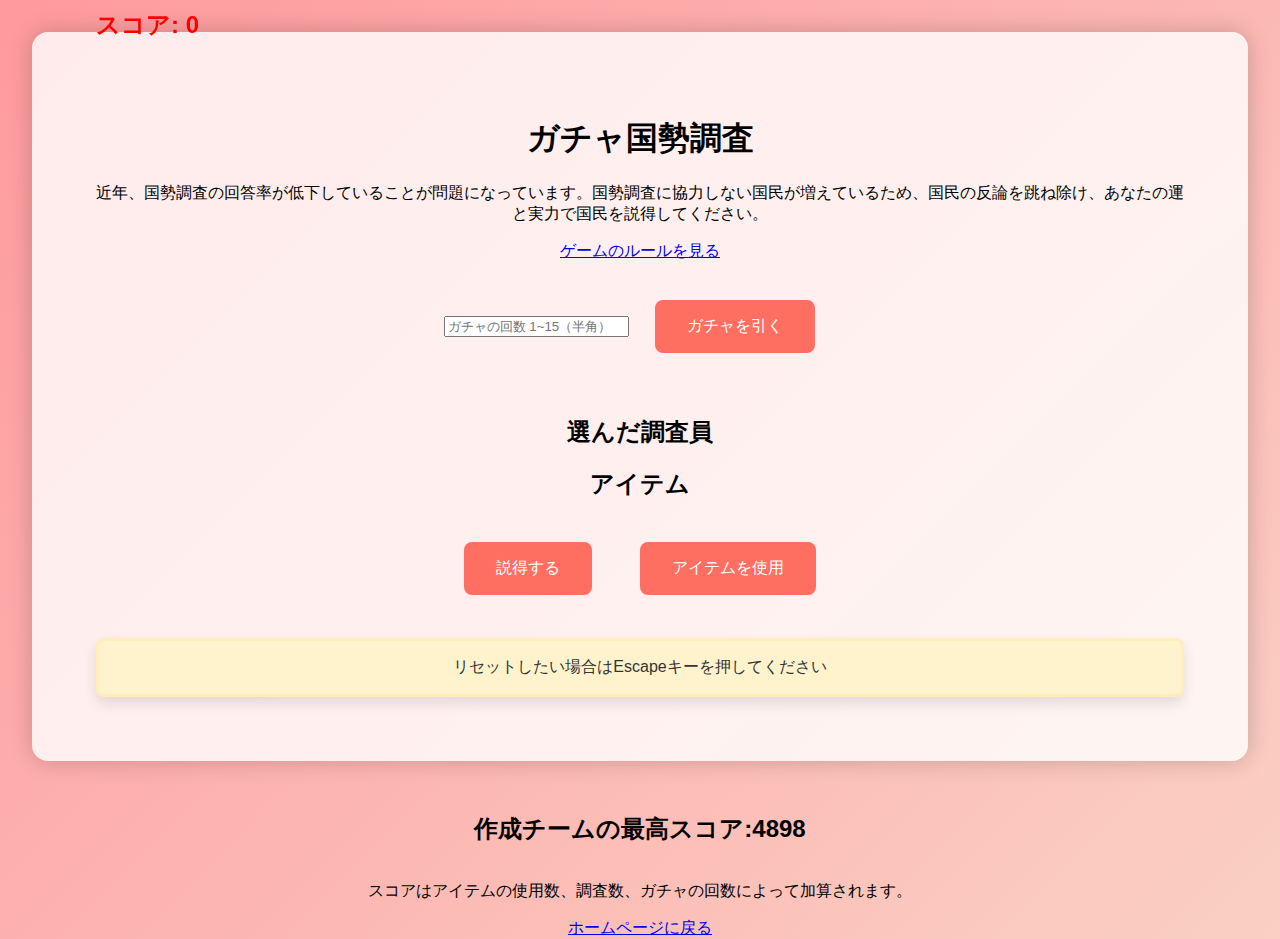
<file: gatya.html>
<!DOCTYPE html>
<html lang="ja">
<head>
    <meta charset="UTF-8">
    <title>ガチャ国勢調査</title>
    <style>
        body { 
            display: flex; 
            justify-content: center; 
            align-items: center; 
            flex-direction: column; 
            min-height: 100vh; 
            margin: 0; 
            font-family: Arial, sans-serif; 
            background: linear-gradient(135deg, #ff9a9e 0%, #fad0c4 100%);
        }
        .container { 
            text-align: center; 
            background: rgba(255, 255, 255, 0.8); 
            padding: 5%; 
            border-radius: 1em; 
            box-shadow: 0 0 1.5em rgba(0, 0, 0, 0.2); 
            max-width: 90%; 
            margin: 2em;
        }
        .character, .enemy { 
            margin: 2%; 
            padding: 5%; 
            border: 0.2em solid black; 
            width: 90%; 
            box-sizing: border-box; 
            background: #ffffff; 
            border-radius: 1em; 
            transition: transform 0.3s;
        }
        .character:hover, .enemy:hover { 
            transform: scale(1.05); 
        }
        .item { 
            margin: 2%; 
            padding: 5%; 
            border: 0.2em solid blue; 
            display: inline-block; 
            background: #f0f8ff; 
            border-radius: 0.5em; 
            transition: background 0.3s;
        }
        .item:hover { 
            background: #add8e6; 
        }
        .rare10 { border-color: purple; }
        .rare5 { border-color: red; }
        .rare4 { border-color: orange; }
        .rare3 { border-color: yellow; }
        .rare2 { border-color: green; }
        .rare1 { border-color: blue; }
        .new { border-color: cyan; }
        .gacha-result { 
            display: flex; 
            justify-content: center; 
            flex-wrap: wrap; 
            margin-top: 2%; 
        }
        .gacha-anim { 
            display: none; 
            text-align: center; 
            font-size: 1.5em; 
            color: #ff4500; 
            animation: blink 1s infinite; 
        }
        .gacha-box { 
            width: 90%; 
            background-color: #f0f0f0; 
            margin: 2%; 
            display: flex; 
            justify-content: center; 
            align-items: center; 
            box-sizing: border-box; 
            border-radius: 1em; 
            box-shadow: 0 0.4em 0.8em rgba(0, 0, 0, 0.1); 
        }
        button { 
            font-size: 1em; 
            padding: 1em 2em; 
            margin: 2%; 
            border: none; 
            border-radius: 0.5em; 
            background: #ff6f61; 
            color: white; 
            cursor: pointer; 
            transition: background 0.3s; 
        }
        button:hover { 
            background: #ff3b3b; 
        }
        .hp-bar { 
            background-color: #ddd; 
            border: 0.1em solid black; 
            width: 100%; 
            height: 2em; 
            position: relative; 
            border-radius: 1em; 
        }
        .hp-bar-fill { 
            background-color: green; 
            height: 100%; 
            width: 100%; 
            border-radius: 1em; 
            transition: width 0.5s; 
        }
        .item-list { 
            display: none; 
            flex-direction: column; 
            align-items: center; 
            margin-top: 2%; 
        }
        .player-item { 
            border: 0.2em solid blue; 
            background: #f0f8ff; 
            border-radius: 0.5em; 
            margin-bottom: 2%; 
        }
        .item-list .item { 
            margin: 2%; 
            padding: 5%; 
            border: 0.2em dashed blue; 
            background: #e6e6fa; 
            border-radius: 0.5em; 
        }
        #score { 
            position: fixed; 
            top: 1%; 
            font-size: 1.5em; 
            font-weight: bold; 
            color: red; /* スコアの色を赤に変更 */
        }
        .instructions {
            margin-top: 2%;
            font-size: 1em;
            color: #333;
            background: #fff3cd;
            padding: 1em;
            border: 0.2em solid #ffeeba;
            border-radius: 0.5em;
            box-shadow: 0 0.4em 0.8em rgba(0, 0, 0, 0.1);
        }
        @keyframes blink {
            0%, 100% { opacity: 1; }
            50% { opacity: 0; }
        }
        @media (max-width: 600px) {
            .container, .character, .enemy, .gacha-box, .item, .player-item {
                width: 100%;
                margin: 1em 0;
            }
            button {
                width: 100%;
                margin: 1em 0;
            }
        }
    </style>
    
</head>
<body>
    <div class="container">
        <h1>ガチャ国勢調査</h1>
        <p>近年、国勢調査の回答率が低下していることが問題になっています。国勢調査に協力しない国民が増えているため、国民の反論を跳ね除け、あなたの運と実力で国民を説得してください。</p>
        <p><a href="PDr.html">ゲームのルールを見る</a></p>
        <div id="score">スコア: 0</div>
        <input type="text" id="gachaCount" placeholder="ガチャの回数 1~15（半角）">
        <button id="start" onclick="startGame()">ガチャを引く</button>
        <div id="gachaAnim" class="gacha-anim">🎉 ガチャを引いています... 🎉</div>
        <div id="gachaResult" class="gacha-result"></div>
        <h2>選んだ調査員</h2>
        <div id="selectedCharacter"></div>
        <h2>アイテム</h2>
        <div id="items"></div>
        <div class="item-list" id="itemList"></div>
        <button id="startBattle" onclick="startBattle()" style="display:none;">調査開始</button>
        
        <div id="battle"></div>
        <button id="finish" onclick="attack()">説得する</button>
        <button id="gg" onclick="showItemList()">アイテムを使用</button>
        <div class="instructions">リセットしたい場合はEscapeキーを押してください</div>
    </div>
    <h2>作成チームの最高スコア:4898</h2>
    
    <p>スコアはアイテムの使用数、調査数、ガチャの回数によって加算されます。</p>
    <a href="index.html">ホームページに戻る</a>
    <script>
                const characters = [
            {name: '最強調査員 佐藤', rarity: 5, hp: 500, attack: 30},
            {name: '最強調査員 前田', rarity: 5, hp: 490, attack: 32},
            {name: '最強調査員 戸田', rarity: 5, hp: 510, attack: 27},
            {name: 'エリート調査員 田中', rarity: 4, hp: 450, attack: 20},
            {name: 'エリート調査員 山口', rarity: 4, hp: 455, attack: 22},
            {name: 'エリート調査員 原西', rarity: 4, hp: 460, attack: 24},
            {name: 'エリート調査員 深田', rarity: 4, hp: 445, attack: 23},
            {name: 'エリート調査員 立花', rarity: 4, hp: 450, attack: 21},
            {name: 'エリート調査員 本多', rarity: 4, hp: 475, attack: 26},
            {name: 'エリート調査員 加藤', rarity: 4, hp: 450, attack: 22},
            {name: '上級調査員 竹中', rarity: 3, hp: 360, attack: 15},
            {name: '上級調査員 安田', rarity: 3, hp: 355, attack: 14},
            {name: '上級調査員 久保田', rarity: 3, hp: 360, attack: 13},
            {name: '上級調査員 安藤', rarity: 3, hp: 365, attack: 16},
            {name: '上級調査員 桑原', rarity: 3, hp: 358, attack: 14},
            {name: '上級調査員 平塚', rarity: 3, hp: 362, attack: 15},
            {name: '上級調査員 北条', rarity: 3, hp: 357, attack: 13},
            {name: '上級調査員 谷', rarity: 3, hp: 359, attack: 14},
            {name: '上級調査員 柴田', rarity: 3, hp: 364, attack: 16},
            {name: '上級調査員 近藤', rarity: 3, hp: 356, attack: 13},
            {name: '上級調査員 内村', rarity: 3, hp: 355, attack: 12},
            {name: '上級調査員 島', rarity: 3, hp: 363, attack: 15},
            {name: '上級調査員 朝倉', rarity: 3, hp: 362, attack: 16},
            {name: '上級調査員 村田', rarity: 3, hp: 360, attack: 14},
            {name: '一般調査員 山岸', rarity: 2, hp: 300, attack: 10},
            {name: '新人調査員 石川', rarity: 1, hp: 220, attack: 5},
            {name: 'チート級調査員 山﨑', rarity: 10, hp: 5000, attack: 79}
        ];

        const items = [
    {name: '回復ポーション', effect: 'hp', amount: 30},
    {name: '説得力アップ (小)', effect: 'attack', amount: 10},
    {name: '説得力アップ (中)', effect: 'attack', amount: 15},
    {name: '説得力アップ (大)', effect: 'attack', amount: 20},
    {name: '反論無効ポーション', effect: 'shield', amount: 1},
    {name: '反論意欲低下 (小)', effect: 'debuff', amount: 10},
    {name: '反論意欲低下 (中)', effect: 'debuff', amount: 20},
    {name: '反論意欲低下 (大)', effect: 'debuff', amount: 30},
    {name: 'メンタル増加ポーション (小)', effect: 'maxHp', amount: 50},
    {name: 'メンタル増加ポーション (中)', effect: 'maxHp', amount: 100},
    {name: 'メンタル増加ポーション (大)', effect: 'maxHp', amount: 150},
    {name: '精神力アップ (小)', effect: 'defense', amount: 5},
    {name: '精神力アップ (中)', effect: 'defense', amount: 10},
    {name: '精神力アップ (大)', effect: 'defense', amount: 15},
    {name: '反論意欲ダウン (小)', effect: 'enemyDebuff', amount: 5},
    {name: '反論意欲ダウン (中)', effect: 'enemyDebuff', amount: 10},
    {name: '反論意欲ダウン (大)', effect: 'enemyDebuff', amount: 15}
];

const specialItems = [
    {name: '全回復ポーション', effect: 'fullHeal', amount: 0},
    {name: '強制敗北アイテム', effect: 'instantKill', amount: 0}
];


        const historicalFigures = ['海斗', '昭英', '由井', '武弘', '佳奈美', '信一', '悠人', '雅美', '唯人', 'ジョージ'];

        let gachaResults = [];
        let selectedCharacter = null;
        let playerItems = [];
        let enemies = [];
        let currentEnemyIndex = 0;
        let gachaCount = 5;
        let itemUseCount = 0;
        let defeatedEnemies = 0;
        let totalEnemyHp = 0;
        let battleStarted = false;  // バトル開始フラグ

        function startGame() {
            const gachaInput = document.getElementById('gachaCount').value;
            if (gachaInput === 'EP-C4') {
                selectedCharacter = {name: 'チート級調査員 山﨑', rarity: 10, hp: 5000, attack: 79, initialHp: 5000};
                const characterDiv = document.getElementById('selectedCharacter');
                characterDiv.innerHTML = `
                    調査員: ${selectedCharacter.name} (レアリティ: ${selectedCharacter.rarity}, HP: ${selectedCharacter.hp}, 攻撃力: ${selectedCharacter.attack})<br>
                    <div class="hp-bar"><div class="hp-bar-fill" style="width: 100%;"></div></div>
                `;
                // 特別アイテムを追加
                playerItems.push({name: '全回復ポーション', effect: 'fullHeal', amount: 0});
                playerItems.push({name: '強制敗北アイテム', effect: 'instantKill', amount: 0});
                displayItems();
                document.getElementById('startBattle').style.display = 'block';
                return;
            } else if (parseInt(gachaInput) >= 1 && parseInt(gachaInput) <= 15) {
                gachaCount = Math.min(Math.max(parseInt(gachaInput), 1), 15);
                drawGacha();
                document.getElementById("start").disabled = true;
            } else {
                alert('ガチャの回数は1から15を入力してください。');
                return ;
            }
        }

        function drawGacha() {
            gachaResults = [];
            document.getElementById('gachaAnim').style.display = 'block';
            document.getElementById('gachaResult').style.display = 'none';

            setTimeout(() => {
                while (gachaResults.length < gachaCount) {
                    const r = Math.random() * 100;
                    let gachaType;
                    if (r < 30) {
                        gachaType = 'item';
                    } else if (r < 35) {
                        gachaType = 'rarity5';
                    } else if (r < 45) {
                        gachaType = 'rarity4';
                    } else if (r < 70) {
                        gachaType = 'rarity3';
                    } else if (r < 90) {
                        gachaType = 'rarity2';
                    } else {
                        gachaType = 'rarity1';
                    }

                    let result;
                    if (gachaType === 'item') {
                        result = items[Math.floor(Math.random() * items.length)];
                    } else {
                        const filteredCharacters = characters.filter(c => c.rarity === parseInt(gachaType.replace('rarity', ''), 10));
                        result = filteredCharacters[Math.floor(Math.random() * filteredCharacters.length)];
                    }

                    gachaResults.push(result);
                }

                displayGachaResults();

                document.getElementById('gachaAnim').style.display = 'none';
                document.getElementById('gachaResult').style.display = 'flex';
                document.getElementById('startBattle').style.display = 'block';
            }, 2000);
        }

        function displayGachaResults() {
    const resultDiv = document.getElementById('gachaResult');
    resultDiv.innerHTML = '';
    gachaResults.forEach((result, index) => {
        const div = document.createElement('div');
        div.classList.add('gacha-box');
        if (result.hp) {
            if (result.rarity === 1) {
                div.classList.add('new'); // 新人調査員の場合のクラス追加
            } else {
                div.classList.add('character', `rare${result.rarity}`);
            }
            div.innerHTML = `調査員: ${result.name} (レアリティ: ${result.rarity}, HP: ${result.hp}, 攻撃力: ${result.attack})`;
            div.onclick = () => {
                if (!battleStarted) selectCharacter(result); // バトル開始後は選択不可
            };
        } else {
            div.classList.add('item');
            div.innerHTML = `アイテム: ${result.name} (${result.effect} +${result.amount})`;
            div.onclick = () => {
                if (!battleStarted) {
                    addItem(result);
                    div.onclick = null; // 二重クリックを防止
                }
            };
        }
        resultDiv.appendChild(div);
    });
}


            function selectCharacter(character) {
                selectedCharacter = character;
                selectedCharacter.initialHp = character.hp; // initialHpをセット
                const characterDiv = document.getElementById('selectedCharacter');
                characterDiv.innerHTML = `
                    調査員: ${character.name} (レアリティ: ${character.rarity}, メンタル: ${character.hp}, 説得力: ${character.attack})<br>
                    <div class="hp-bar"><div class="hp-bar-fill" style="width: 100%;"></div></div>
                `;
            }

            function addItem(item) {
                playerItems.push(item);
                displayItems();
            }

            function displayItems() {
                const itemsDiv = document.getElementById('items');
                itemsDiv.innerHTML = '';
                playerItems.forEach(item => {
                    const div = document.createElement('div');
                    div.classList.add('player-item'); // プレイヤーの持っているアイテムを区別
                    div.innerHTML = `アイテム: ${item.name} (${item.effect} +${item.amount})`;
                    itemsDiv.appendChild(div);
                });
            }

            function startBattle() {
    battleStarted = true; // バトル開始フラグを設定
    enemies = [];
    for (let i = 0; i < 5; i++) {
        let enemy = {
            name: historicalFigures[Math.floor(Math.random() * historicalFigures.length)],
            hp: Math.floor(Math.random() * 100) + 50,
            attack: Math.floor(Math.random() * 10) + 15
        };
        enemy.initialHp = enemy.hp; // initialHpをセット
        enemies.push(enemy);
    }
    currentEnemyIndex = 0;
    updateBattleStatus();
    
    // キャラクター選択を無効化
    document.getElementById("startBattle").disabled = true;
    document.getElementById("gachaResult").style.pointerEvents = "none"; // ガチャ結果の無効化
    document.getElementById("start").disabled = true; // ガチャボタンも無効化
}

function attack() {
    if (!selectedCharacter) {
        alert('調査員を選んでください');
        return;
    }
    const enemy = enemies[currentEnemyIndex];
    if (selectedCharacter.shielded) {
        selectedCharacter.shielded = false;
        alert('反論は無効化されました！');
    } else {
        enemy.hp -= selectedCharacter.attack;
        updateHpBar(enemy, 'enemy');
    }
    if (enemy.hp <= 0) {
        totalEnemyHp += enemy.initialHp; // totalEnemyHpを初期HPで更新
        defeatedEnemies++;
        currentEnemyIndex++;
        if (currentEnemyIndex < enemies.length) {
            var messages = [
                "最初の国勢調査: 日本で最初の国勢調査は1872年に行われました。",
                "調査頻度: 日本では5年ごとに国勢調査が行われています。",
                "調査対象: 国勢調査は全国の住民を対象に行われ、外国人も含まれます。",
                "回答義務: 国勢調査には法的な回答義務があり、回答しない場合は罰金が科されることがあります。",
                "データの利用: 国勢調査のデータは、政策立案や経済予測などに利用されます。",
                "調査内容: 国勢調査では、人口、世帯構成、住宅、教育、就業状況などが調査されます。",
                "オンライン回答: 最近では、オンラインで国勢調査に回答することも可能になっています。",
                "調査員: 国勢調査は地元の調査員が訪問して行います。",
                "歴史的変遷: 国勢調査の内容や方法は、時代と共に変化してきました。",
                "国際比較: 国勢調査のデータは、国際的な比較にも使われ、世界の人口動態を理解するのに役立ちます。"
            ];
            var randomIndex = Math.floor(Math.random() * messages.length);
            var randomMessage = messages[randomIndex];
            alert(`${enemy.name} が国勢調査に協力しました。次の国民を訪問します。国勢調査豆知識: ${randomMessage}`);
        } else {
            let newEnemy = {
                name: historicalFigures[Math.floor(Math.random() * historicalFigures.length)],
                hp: Math.floor(Math.random() * 100) + 50,
                attack: Math.floor(Math.random() * 10) + 15
            };
            newEnemy.initialHp = newEnemy.hp; // initialHpをセット
            enemies.push(newEnemy);
            var messages = [
                "最初の国勢調査: 日本で最初の国勢調査は1872年に行われました。",
                "調査頻度: 日本では5年ごとに国勢調査が行われています。",
                "調査対象: 国勢調査は全国の住民を対象に行われ、外国人も含まれます。",
                "回答義務: 国勢調査には法的な回答義務があり、回答しない場合は罰金が科されることがあります。",
                "データの利用: 国勢調査のデータは、政策立案や経済予測などに利用されます。",
                "調査内容: 国勢調査では、人口、世帯構成、住宅、教育、就業状況などが調査されます。",
                "オンライン回答: 最近では、オンラインで国勢調査に回答することも可能になっています。",
                "調査員: 国勢調査は地元の調査員が訪問して行います。",
                "歴史的変遷: 国勢調査の内容や方法は、時代と共に変化してきました。",
                "国際比較: 国勢調査のデータは、国際的な比較にも使われ、世界の人口動態を理解するのに役立ちます。"
            ];
            var randomIndex = Math.floor(Math.random() * messages.length);
            var randomMessage = messages[randomIndex];
            alert(`${newEnemy.name} が国勢調査に協力しました。次の国民を訪問します。国勢調査豆知識: ${randomMessage}`);
        }
        updateBattleStatus();
    } else {
        enemyTurn();
    }
}

function enemyTurn() {
    const enemy = enemies[currentEnemyIndex];
    if (!selectedCharacter.shielded) {
        selectedCharacter.hp -= enemy.attack;
    } else {
        alert('攻撃が無効化されました！');
    }
    updateHpBar(selectedCharacter, 'character');
    if (selectedCharacter.hp <= 0) {
        alert('国勢調査の協力を拒まれました');
        document.getElementById("finish").disabled = true;
        document.getElementById("gg").disabled = true;

        displayScore();
    } else {
        updateBattleStatus();
    }
}

document.addEventListener('keydown', (event) => {
    if (event.key === 'Escape') {
        location.reload();
    }
});


        function selectCharacter(character) {
            selectedCharacter = character;
            selectedCharacter.initialHp = character.hp; // initialHpをセット
            const characterDiv = document.getElementById('selectedCharacter');
            characterDiv.innerHTML = `
                調査員: ${character.name} (レアリティ: ${character.rarity}, メンタル: ${character.hp}, 説得力: ${character.attack})<br>
                <div class="hp-bar"><div class="hp-bar-fill" style="width: 100%;"></div></div>
            `;
        }

        function addItem(item) {
            playerItems.push(item);
            displayItems();
        }

        function displayItems() {
            const itemsDiv = document.getElementById('items');
            itemsDiv.innerHTML = '';
            playerItems.forEach(item => {
                const div = document.createElement('div');
                div.classList.add('player-item'); // プレイヤーの持っているアイテムを区別
                div.innerHTML = `アイテム: ${item.name} (${item.effect} +${item.amount})`;
                itemsDiv.appendChild(div);
            });
        }

        function startBattle() {
            enemies = [];
            for (let i = 0; i < 5; i++) {
                let enemy = {
                    name: historicalFigures[Math.floor(Math.random() * historicalFigures.length)],
                    hp: Math.floor(Math.random() * 100) + 50,
                    attack: Math.floor(Math.random() * 10) + 15
                };
                enemy.initialHp = enemy.hp; // initialHpをセット
                enemies.push(enemy);
            }
            currentEnemyIndex = 0;
            updateBattleStatus();

            // キャラクター選択とガチャボタンを無効化
            document.querySelectorAll('.gacha-box').forEach(box => box.onclick = null);
            document.getElementById("startBattle").disabled = true;
            document.getElementById("start").disabled = true; 
            battleStarted = true; // バトル開始フラグをセット
        }

        function attack() {
            if (!selectedCharacter) {
                alert('調査員を選んでください');
                return;
            }
            const enemy = enemies[currentEnemyIndex];
            if (selectedCharacter.shielded) {
                selectedCharacter.shielded = false;
                alert('反論は無効化されました！');
            } else {
                enemy.hp -= selectedCharacter.attack;
                updateHpBar(enemy, 'enemy');
            }
            if (enemy.hp <= 0) {
                totalEnemyHp += enemy.initialHp; // totalEnemyHpを初期HPで更新
                defeatedEnemies++;
                currentEnemyIndex++;
                if (currentEnemyIndex < enemies.length) {
                    alert(`${enemy.name} が国勢調査に協力しました。次の国民を訪問します。`);
                } else {
                    let newEnemy = {
                        name: historicalFigures[Math.floor(Math.random() * historicalFigures.length)],
                        hp: Math.floor(Math.random() * 100) + 50,
                        attack: Math.floor(Math.random() * 10) + 15
                    };
                    newEnemy.initialHp = newEnemy.hp; // initialHpをセット
                    enemies.push(newEnemy);
                    alert(`${enemy.name} が国勢調査に協力しました。次の国民を訪問します。`);
                }
                updateBattleStatus();
            } else {
                enemyTurn();
            }
        }

        function enemyTurn() {
            const enemy = enemies[currentEnemyIndex];
            if (!selectedCharacter.shielded) {
                selectedCharacter.hp -= enemy.attack;
            } else {
                alert('攻撃が無効化されました！');
            }
            updateHpBar(selectedCharacter, 'character');
            if (selectedCharacter.hp <= 0) {
                alert('国勢調査の協力を拒まれました');
                document.getElementById("finish").disabled = true;
                document.getElementById("gg").disabled = true;

                displayScore();
            } else {
                updateBattleStatus();
            }
        }

        function showItemList() {
            const itemListDiv = document.getElementById('itemList');
            itemListDiv.innerHTML = '';
            playerItems.forEach((item, index) => {
                const itemDiv = document.createElement('div');
                itemDiv.classList.add('item');
                itemDiv.innerHTML = `アイテム: ${item.name} (${item.effect} +${item.amount})`;
                itemDiv.onclick = () => useItem(index);
                itemListDiv.appendChild(itemDiv);
            });
            itemListDiv.style.display = 'flex';
        }

        function useItem(index) {
            const item = playerItems[index];
            playerItems.splice(index, 1); // アイテムを削除
            document.getElementById('itemList').style.display = 'none';
            itemUseCount++; // アイテム使用回数をカウント
            if (!selectedCharacter) {
                alert('調査員を選んでください');
                return;
            }
            if (item.effect === 'hp') {
                selectedCharacter.hp += item.amount;
                updateHpBar(selectedCharacter, 'character');
            } else if (item.effect === 'fullHeal') {
                selectedCharacter.hp = selectedCharacter.initialHp;
                updateHpBar(selectedCharacter, 'character');
            } else if (item.effect === 'attack') {
                selectedCharacter.attack += item.amount;
            } else if (item.effect === 'shield') {
                enemies[currentEnemyIndex].attack = 0;
                alert('この国民の反論は無効化されます！');
            } else if (item.effect === 'debuff') {
                enemies[currentEnemyIndex].attack -= item.amount;
            } else if (item.effect === 'instantKill') {
                enemies[currentEnemyIndex].hp = 0;
                updateHpBar(enemies[currentEnemyIndex], 'enemy');
            } else if (item.effect === 'maxHp') {
                selectedCharacter.hp += item.amount;
                selectedCharacter.initialHp += item.amount; // initialHpにも反映
                updateHpBar(selectedCharacter, 'character');
            } else if (item.effect === 'defense') {
                selectedCharacter.defense += item.amount;
                enemies[currentEnemyIndex].attack -= item.amount;
            } else if (item.effect === 'enemyDebuff') {
                enemies[currentEnemyIndex].attack -= item.amount;
            }
            displayItems();
            updateBattleStatus();
        }

        function updateHpBar(character, type) {
            const hpBarFill = type === 'character' ? document.querySelector('#selectedCharacter .hp-bar-fill') : document.querySelector('#battle .hp-bar-fill');
            if (hpBarFill) {
                hpBarFill.style.width = `${(character.hp / character.initialHp) * 100}%`;
            }
        }

        function updateBattleStatus() {
            const battleDiv = document.getElementById('battle');
            const enemy = enemies[currentEnemyIndex];
            battleDiv.innerHTML = `
                国民: ${enemy.name} (メンタル: ${enemy.hp}, 説得力: ${enemy.attack})<br>
                <div class="hp-bar"><div class="hp-bar-fill" style="width: ${(enemy.hp / enemy.initialHp) * 100}%;"></div></div>
                調査員: ${selectedCharacter.name} (メンタル: ${selectedCharacter.hp}, 攻撃力: ${selectedCharacter.attack})<br>
                <div class="hp-bar"><div class="hp-bar-fill" style="width: ${(selectedCharacter.hp / selectedCharacter.initialHp) * 100}%;"></div></div>
            `;

        }

        function displayScore() {
            const score = (itemUseCount * 6) + totalEnemyHp*3 + (defeatedEnemies * ((15 - gachaCount)*2));
            const scoreDiv = document.getElementById('score');
            scoreDiv.innerHTML = `スコア: ${score}`;
        }

        document.addEventListener('keydown', (event) => {
            if (event.key === 'Escape') {
                location.reload();
            }
        });
    </script>
</body>
</html>
</file>
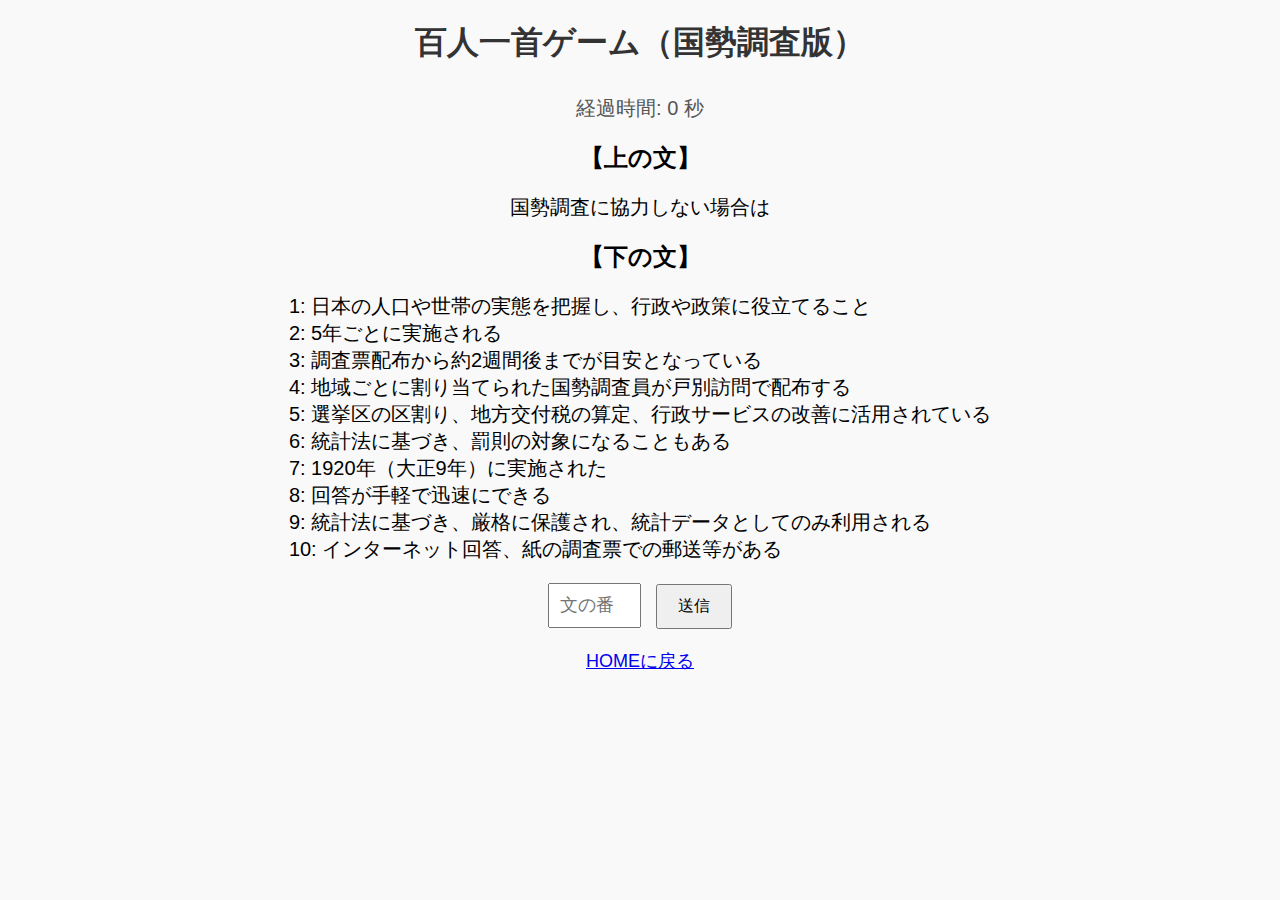
<file: kokuseichosa_game.html>
<!DOCTYPE html>
<html lang="ja">
<head>
    <meta charset="UTF-8">
    <meta name="viewport" content="width=device-width, initial-scale=1.0">
    <title>百人一首ゲーム（国勢調査版）</title>
    <style>
        body {
            font-family: Arial, sans-serif;
            text-align: center;
            margin: 20px;
            background-color: #f9f9f9;
            font-size: 18px; 
        }
        h1 {
            color: #333;
            font-size: 32px; 
        }
        h2 {
            font-size: 24px;
        }
        #game-container {
            margin-top: 30px;
        }
        #poem-section {
            margin-bottom: 20px;
        }
        #simo-text, #kami-text {
            white-space: pre-wrap;
            font-size: 20px;
            text-align: left;
            margin: 0 auto;
            display: inline-block;
        }
        #input-section {
            margin-top: 20px;
        }
        #user-input {
            padding: 10px;
            font-size: 18px;
        }
        #submit-button {
            padding: 10px 20px;
            font-size: 16px;
            margin-left: 10px;
        }
        #result-message {
            margin-top: 20px;
            font-size: 20px;
        }
        #timer {
            margin-top: 10px;
            font-size: 20px;
            color: #555;
        }
        #home-button {
            display: none;
            margin-top: 20px;
            padding: 10px 20px;
            font-size: 18px;
            background-color: #5cb85c;
            color: white;
            border: none;
            cursor: pointer;
        }
        #home-button:hover {
            background-color: #4cae4c;
        }
    </style>
</head>
<body>
    <h1>百人一首ゲーム（国勢調査版）</h1>
    <div id="game-container">
        <div id="timer">経過時間: 0 秒</div>
        </div>
        <div class="poem-section">
            <h2>【上の文】</h2>
            <div id="kami-text"></div>
        <div class="poem-section">
            <h2>【下の文】</h2>
            <div id="simo-text"></div>
        </div>
        <div id="input-section">
            <input type="number" id="user-input" placeholder="文の番号を入力" min="1" max="100">
            <button id="submit-button">送信</button>
        </div>
        <div id="result-message"></div>
        <p><a href = "index.html">HOMEに戻る</a></p>
    </div>

    <script>
        document.addEventListener("DOMContentLoaded", function() {
            const kami = [
                "国勢調査の目的は",
                "国勢調査が行われる周期は",
                "国勢調査にインターネットで回答する場合、提出期限は",
                "調査票を配布する人物は",
                "国勢調査の調査結果は",
                "国勢調査に協力しない場合は",
                "国勢調査が初めて行われたのは",
                "インターネット回答のメリットは",
                "国勢調査で得られた情報は",
                "国勢調査に回答する方法は",
            ];

            const simo = [
                "日本の人口や世帯の実態を把握し、行政や政策に役立てること",
                "5年ごとに実施される",
                "調査票配布から約2週間後までが目安となっている",
                "地域ごとに割り当てられた国勢調査員が戸別訪問で配布する",
                "選挙区の区割り、地方交付税の算定、行政サービスの改善に活用されている",
                "統計法に基づき、罰則の対象になることもある",
                "1920年（大正9年）に実施された",
                "回答が手軽で迅速にできる",
                "統計法に基づき、厳格に保護され、統計データとしてのみ利用される",
                "インターネット回答、紙の調査票での郵送等がある",
            ];

            let selectedPoems = [];
            let answerIndex;
            let startTime;
            let timerInterval;

            function startTimer() {
                const timerElement = document.getElementById("timer");
                startTime = new Date();
                timerInterval = setInterval(() => {
                    const elapsed = Math.floor((new Date() - startTime) / 1000);
                    timerElement.textContent = `経過時間: ${elapsed} 秒`;
                }, 1000);
            }

            function stopTimer() {
                clearInterval(timerInterval);
                const elapsedTime = Math.floor((new Date() - startTime) / 1000);
                document.getElementById("result-message").textContent += ` ゲームにかかった時間: ${elapsedTime} 秒`;
            }

            function startGame() {
                // タイマー開始
                startTimer();

                // ランダムな文を選択
                const allIndices = Array.from({ length: kami.length }, (_, i) => i);
                selectedPoems = [];

                while (selectedPoems.length < 10) {
                    const randIndex = Math.floor(Math.random() * allIndices.length);
                    selectedPoems.push(allIndices.splice(randIndex, 1)[0]);
                }

                displayNextQuestion();
            }

            function displayNextQuestion() {
                if (selectedPoems.length === 0) {
                    stopTimer();
                    document.getElementById("result-message").textContent = "ゲーム終了！すべての問題を解きました。";
                    document.getElementById("result-message").style.color = "#5cb85c"; // 緑色
                    document.getElementById("home-button").style.display = "inline-block"; // ホームボタンを表示
                    return;
                }

                const sortedIndices = [...selectedPoems].sort((a, b) => a - b);
                let simoText = "";
                sortedIndices.forEach((index) => {
                    simoText += `${index + 1}: ${simo[index]}\n`;
                });
                document.getElementById("simo-text").textContent = simoText;

                const randomIndex = Math.floor(Math.random() * selectedPoems.length);
                answerIndex = selectedPoems.splice(randomIndex, 1)[0];
                document.getElementById("kami-text").textContent = kami[answerIndex];

                document.getElementById("user-input").value = "";
                document.getElementById("result-message").textContent = "";
            }
            
            document.getElementById("submit-button").addEventListener("click", function() {
                const userAnswer = document.getElementById("user-input").value;
                const resultMessage = document.getElementById("result-message");

                if (userAnswer == "0") {
                    resultMessage.textContent = "ゲームを終了します。";
                    resultMessage.style.color = "#d9534f"; // 赤色
                    stopTimer();
                    return;
                }
                if (parseInt(userAnswer) - 1 === answerIndex) {
                    resultMessage.textContent = "正解です！次の問題へ進みます。";
                    resultMessage.style.color = "#5cb85c"; // 緑色
                    setTimeout(displayNextQuestion, 2000); // 2秒後に次の問題を表示
                } else {
                    resultMessage.textContent = "お手つきです。もう一度入力してください。";
                    resultMessage.style.color = "#d9534f"; // 赤色
                }
            });

            startGame();
        });
    </script>
</body>
</html>
</file>
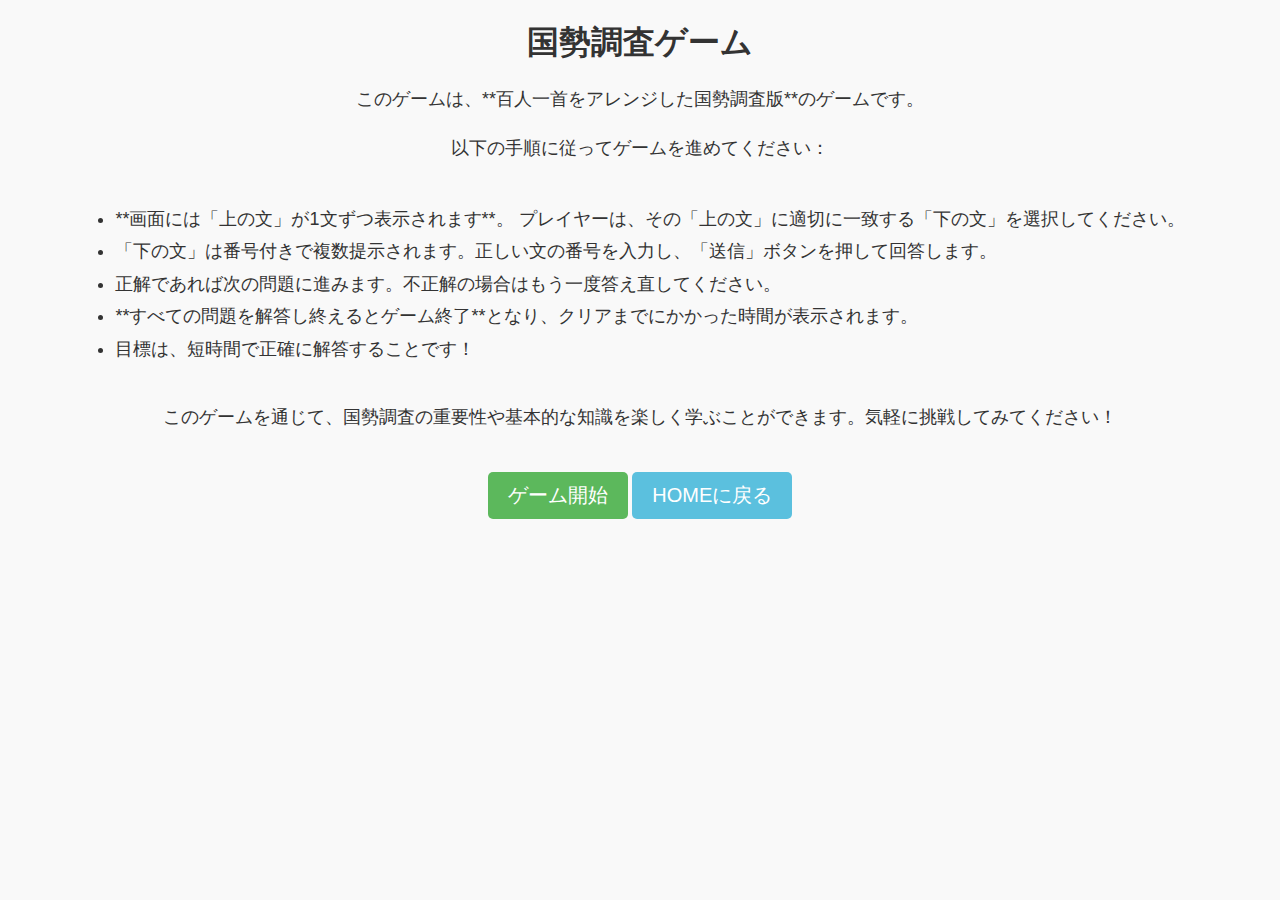
<file: kokuseichousa_game_setsumei.html>
<!DOCTYPE html>
<html lang="ja">
<head>
    <meta charset="UTF-8">
    <meta name="viewport" content="width=device-width, initial-scale=1.0">
    <title>国勢調査ゲーム - 説明</title>
    <style>
        body {
            font-family: Arial, sans-serif;
            text-align: center;
            margin: 20px;
            background-color: #f9f9f9;
            color: #333;
        }
        h1 {
            font-size: 32px;
            margin-bottom: 20px;
        }
        p {
            font-size: 18px;
            line-height: 1.6;
            margin-bottom: 20px;
        }
        ul {
            text-align: left;
            display: inline-block;
            font-size: 18px;
            line-height: 1.8;
            margin: 20px auto;
            padding-left: 20px;
        }
        button {
            font-size: 20px;
            padding: 10px 20px;
            background-color: #5cb85c;
            color: white;
            border: none;
            border-radius: 5px;
            cursor: pointer;
        }
        button:hover {
            background-color: #4cae4c;
        }
        .btn-home {
            font-size: 20px;
            padding: 10px 20px;
            background-color: #5bc0de;
            color: white;
            border: none;
            border-radius: 5px;
            cursor: pointer;
            margin-top: 20px;
        }
        .btn-home:hover {
            background-color: #31b0d5;
        }
    </style>
</head>
<body>
    <h1>国勢調査ゲーム</h1>
    <p>
        このゲームは、**百人一首をアレンジした国勢調査版**のゲームです。
    </p>
    <p>
        以下の手順に従ってゲームを進めてください：
    </p>
    <ul>
        <li>
            **画面には「上の文」が1文ずつ表示されます**。  
            プレイヤーは、その「上の文」に適切に一致する「下の文」を選択してください。
        </li>
        <li>
            「下の文」は番号付きで複数提示されます。正しい文の番号を入力し、「送信」ボタンを押して回答します。
        </li>
        <li>
            正解であれば次の問題に進みます。不正解の場合はもう一度答え直してください。
        </li>
        <li>
            **すべての問題を解答し終えるとゲーム終了**となり、クリアまでにかかった時間が表示されます。
        </li>
        <li>
            目標は、短時間で正確に解答することです！
        </li>
    </ul>
    <p>
        このゲームを通じて、国勢調査の重要性や基本的な知識を楽しく学ぶことができます。気軽に挑戦してみてください！
    </p>
    <button onclick="startGame()">ゲーム開始</button>
    <button class="btn-home" onclick="goHome()">HOMEに戻る</button>

    <script>
        function startGame() {
            // GAME画面に移動
            window.location.href = "kokuseichosa_game.html"; // HOMEページのURLを指定してください
        }
        function goHome() {
            // HOME画面に移動
            window.location.href = "index.html"; // HOMEページのURLを指定してください
        }
    </script>
</body>
</html>
</file>
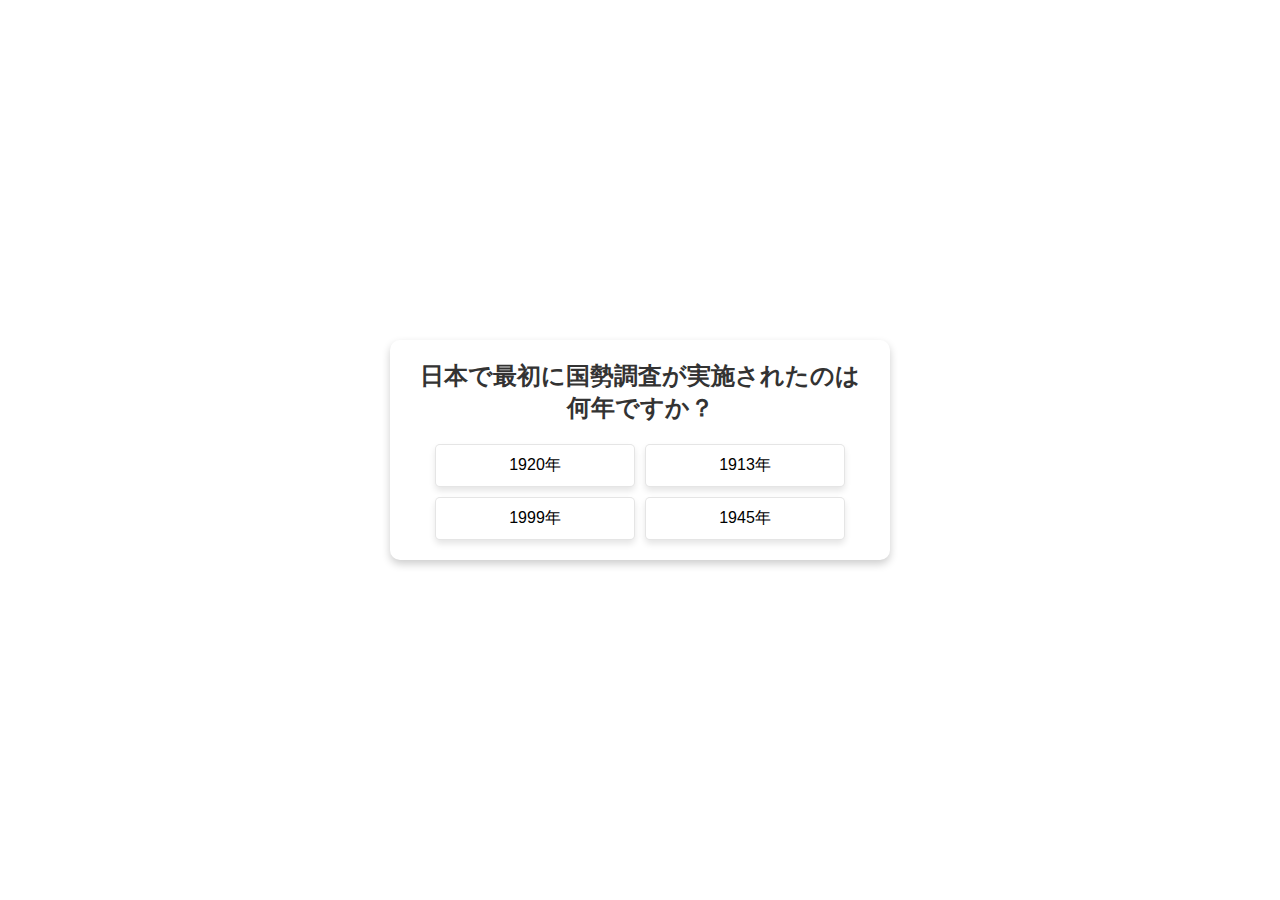
<file: kuizu.HTML>
<!DOCTYPE html>
<html lang="ja">
<head>
    <meta charset="utf-8">
    <meta http-equiv="X-UA-Compatible" content="IE=edge">
    <meta name="viewport" content="width=device-width, initial-scale=1.0">
    <style>
        * {
            margin: 0;
            padding: 0;
            box-sizing: border-box;
            font-family: "Open Sans", sans-serif;
        }
        body {
            background-image: url(https://user0514.cdnw.net/shared/img/thumb/025KUMA510_TP_V.jpg);
            background-size: cover;
            display: flex;
            justify-content: center;
            align-items: center;
            height: 100vh;
        }
        .card {
            display: flex;
            flex-direction: column;
            align-items: center;
            background-color: #fff;
            box-shadow: 0 4px 8px rgba(0, 0, 0, 0.2);
            width: 90vw;
            max-width: 500px;
            height: auto;
            margin: 20px;
            padding: 20px;
            border-radius: 10px;
            transition: transform 0.2s;
        }
        .card:hover {
            transform: scale(1.02);
        }
        .card h2 {
            font-size: 1.5em;
            margin-bottom: 20px;
            color: #333;
            text-align: center;
        }
        .choice {
            display: flex;
            flex-wrap: wrap;
            gap: 10px;
            width: 100%;
            justify-content: center;
        }
        .choice button {
            border: 1px solid rgba(0, 0, 0, 0.1);
            padding: 10px 15px;
            cursor: pointer;
            box-shadow: 0 4px 6px rgba(0, 0, 0, 0.1);
            outline: none;
            background-color: #fff;
            flex: 1 1 45%;
            max-width: 200px;
            border-radius: 5px;
            transition: background-color 0.3s, transform 0.3s;
            font-size: 1em;
        }
        .choice button:hover {
            background-color: #e7e7e7;
            transform: translateY(-2px);
        }
        .choice button:active {
            background-color: #d4d4d4;
            transform: translateY(0);
        }
        .modal {
            position: fixed;
            top: 0;
            left: 0;
            width: 100%;
            height: 100%;
            background-color: rgba(0, 0, 0, 0.6);
            display: flex;
            justify-content: center;
            align-items: center;
            opacity: 0;
            visibility: hidden;
            transition: opacity 0.3s ease, visibility 0.3s ease;
        }
        .modal.show {
            opacity: 1;
            visibility: visible;
        }
        .modal-content {
            background-color: #fff;
            padding: 30px;
            border-radius: 15px;
            text-align: center;
            box-shadow: 0 4px 8px rgba(0, 0, 0, 0.2);
            animation: pop-up 0.3s ease;
        }
        .modal.correct {
            border: 5px solid #4caf50;
        }
        .modal.incorrect {
            border: 5px solid #f44336;
        }
        .modal-content h3 {
            margin-bottom: 10px;
            font-size: 1.2em;
        }
        .modal-content button {
            padding: 10px 20px;
            font-size: 1em;
            cursor: pointer;
            background-color: #4caf50;
            color: white;
            border: none;
            border-radius: 5px;
            transition: background-color 0.3s, transform 0.2s;
        }
        .modal-content button:hover {
            background-color: #45a049;
            transform: translateY(-2px);
        }
        .modal-content button:active {
            background-color: #388e3c;
            transform: translateY(0);
        }
        @keyframes pop-up {
            0% {
                transform: scale(0.9);
            }
            100% {
                transform: scale(1);
            }
        }
        @media (max-width: 600px) {
            .card h2 {
                font-size: 1.2em;
            }
            .choice button {
                font-size: 0.9em;
                padding: 10px;
            }
            .modal-content h3 {
                font-size: 1em;
            }
            .modal-content button {
                font-size: 0.9em;
            }
        }
    </style>
    <title>QuizJS1</title>
</head>
<body>
    <div class="card">
        <h2 id="question"></h2>
        <div class="choice">
            <button></button>
            <button></button>
            <button></button>
            <button></button>
        </div>
    </div>
</body>
    <script>
    const quiz = [
        {   question: '日本で最初に国勢調査が実施されたのは何年ですか？',
            choices: ['1913年','1920年','1945年','1999年'],
            correct: '1920年' },
        {   question: '国勢調査は一般的に何年ごとに実施されますか？',
            choices: ['5年','7年目','10年','2年'],
            correct: '5年' },
        {   question: '国勢調査で収集される情報に含まれないものはどれですか？',
            choices: ['年齢','住所','職業','銀行口座の番号'],
            correct: '銀行口座の番号' },
        {   question: '日本の国勢調査において、次のうち調査されない項目はどれですか？',
            choices: ['年齢','収入','世帯構成','職業'],
            correct: '収入' },
        {   question: '2020年の国勢調査では、どのような方法で回答ができるようになりましたか？',
            choices: ['郵送のみ','インターネットと郵送','直接訪問','電話回答'],
            correct: 'インターネットと郵送' },
        {   question: 'どの国が世界で最も古い国勢調査を行ったでしょう？',
            choices: ['アメリカ','イギリス','日本','中国'],
            correct: '中国'},
        {   question: '日本で国勢調査を実施している組織は何処でしょう？',
            choices: ['国勢庁','総務省','厚生労働省','内閣府'],
            correct: '総務省' },
        {   question: '国勢調査は、次のどのデータの根拠として使われていますか？',
            choices: ['学校や病院の数を決めるため','スポーツイベントのスケジュールを組むため','海外旅行者の数を調べるため','大学の授業料を決めるため'],
            correct: '学校や病院の数を決めるため' },
        {   question: '日本の国勢調査で集計される世帯には、次のうちどれも含まれるでしょうか？',
            choices: ['一般世帯のみ','寮や施設に住んでいる人のみ','一般世帯と寮や施設に住んでいる人','会社のオフィスに止まっている人のみ'],
            correct: '一般世帯と寮や施設に住んでいる人' },
        {   question: '次のうち、国勢調査で把握するのが難しいのはどのような人々でしょう？',
            choices: ['農村部に住む人々','有名人','大学生','ホームレスの人々'],
            correct: 'ホームレスの人々' },
        {   question:'国勢調査は、以下のどの歴史的理由から始まったでしょう？',
            choices:['災害に備えるため','公共事業計画のため','徴兵制度の導入準備のため','選挙制度の整備のため',],
            correct:'徴兵制度の導入準備のため' },
        {   question:'国勢調査で収集される「性別」データは、最近どの様に変わってきたでしょうか？',
            choices:['性別の記入が不要になった','性別の欄に「その他」が追加された','性別に関する質問が撤廃された','性別の欄に「LGBT」が追加された',],
            correct:'性別の欄に「その他」が追加された' },
        {   question:'日本の国勢調査のデータが集計・公開されるまでには、通常どのくらいの期間かかるでしょう？',
            choices:['1ヶ月','6ヶ月','1年','3～5年',],
            correct:'1年' },
        {   question:'日本の国勢調査で、特に正確に把握するために努力されているものはどれですか',
            choices:['世帯ごとの通信費','国籍ごとの人口分布','各地の祭りの頻度','個人の宗教信仰',],
            correct:'国籍ごとの人口分布' },
    ]

    const quizLength = quiz.length;
    let quizIndex = 0;
    let score = 0;
    const button = document.getElementsByTagName('button');
    const buttonLength = button.length;
    let questionsAnswered = 0; // 回答済みの問題数をカウント
    const askedQuestions = new Set(); // 出題済みの問題インデックスを管理するセット

    const shuffleArray = (array) => {
        for (let i = array.length - 1; i > 0; i--) {
            const j = Math.floor(Math.random() * (i + 1));
            [array[i], array[j]] = [array[j], array[i]];
        }
        return array;
    }

    const setupQuiz = () => {
        document.getElementById('question').textContent = quiz[quizIndex].question;
        const shuffledChoices = shuffleArray([...quiz[quizIndex].choices]);
        for (let i = 0; i < buttonLength; i++) {
            button[i].textContent = shuffledChoices[i];
        }
    }

    const pickRandomQuiz = () => {
        do {
            quizIndex = Math.floor(Math.random() * quizLength);
        } while (askedQuestions.has(quizIndex)); // 出題済みなら再選択
        
        askedQuestions.add(quizIndex); // 出題済みに追加
        setupQuiz();
    }

    const modal = document.createElement('div');
    modal.className = 'modal';
    document.body.appendChild(modal);

    const showModal = (message, isCorrect) => {
        modal.classList.add('show', isCorrect ? 'correct' : 'incorrect');
        modal.innerHTML = `<div class="modal-content">
                            <h3>${message}</h3>
                            <button onclick="closeModal()">OK</button>
                        </div>`;
    };

    const closeModal = () => {
        modal.classList.remove('show', 'correct', 'incorrect');
        if (quizEnded) {
        window.location.href = 'start.HTML'; // クイズ終了後にstart.htmlにリダイレクト
    }
    };

    const clickHandler = (e) => {
        if (quiz[quizIndex].correct === e.target.textContent) {
            showModal("正解！", true);
            score++;
        } else {
            showModal(`不正解！ 正解は「${quiz[quizIndex].correct}」です。`, false);
        }
        questionsAnswered++;
        if (questionsAnswered < 10) {
            setTimeout(pickRandomQuiz, 100);
        } else {
            quizEnded = true; // クイズが終了したと設定
            setTimeout(() => showModal(`終了！あなたの正解数は ${score} / 10 です！`, true), 1000);
        }
    };

    // ボタンにクリックイベントを追加
    for (let i = 0; i < buttonLength; i++) {
        button[i].addEventListener('click', (e) => {
            clickHandler(e);
        });
    }

    pickRandomQuiz();

    </script>
</body>
</html>
</file>
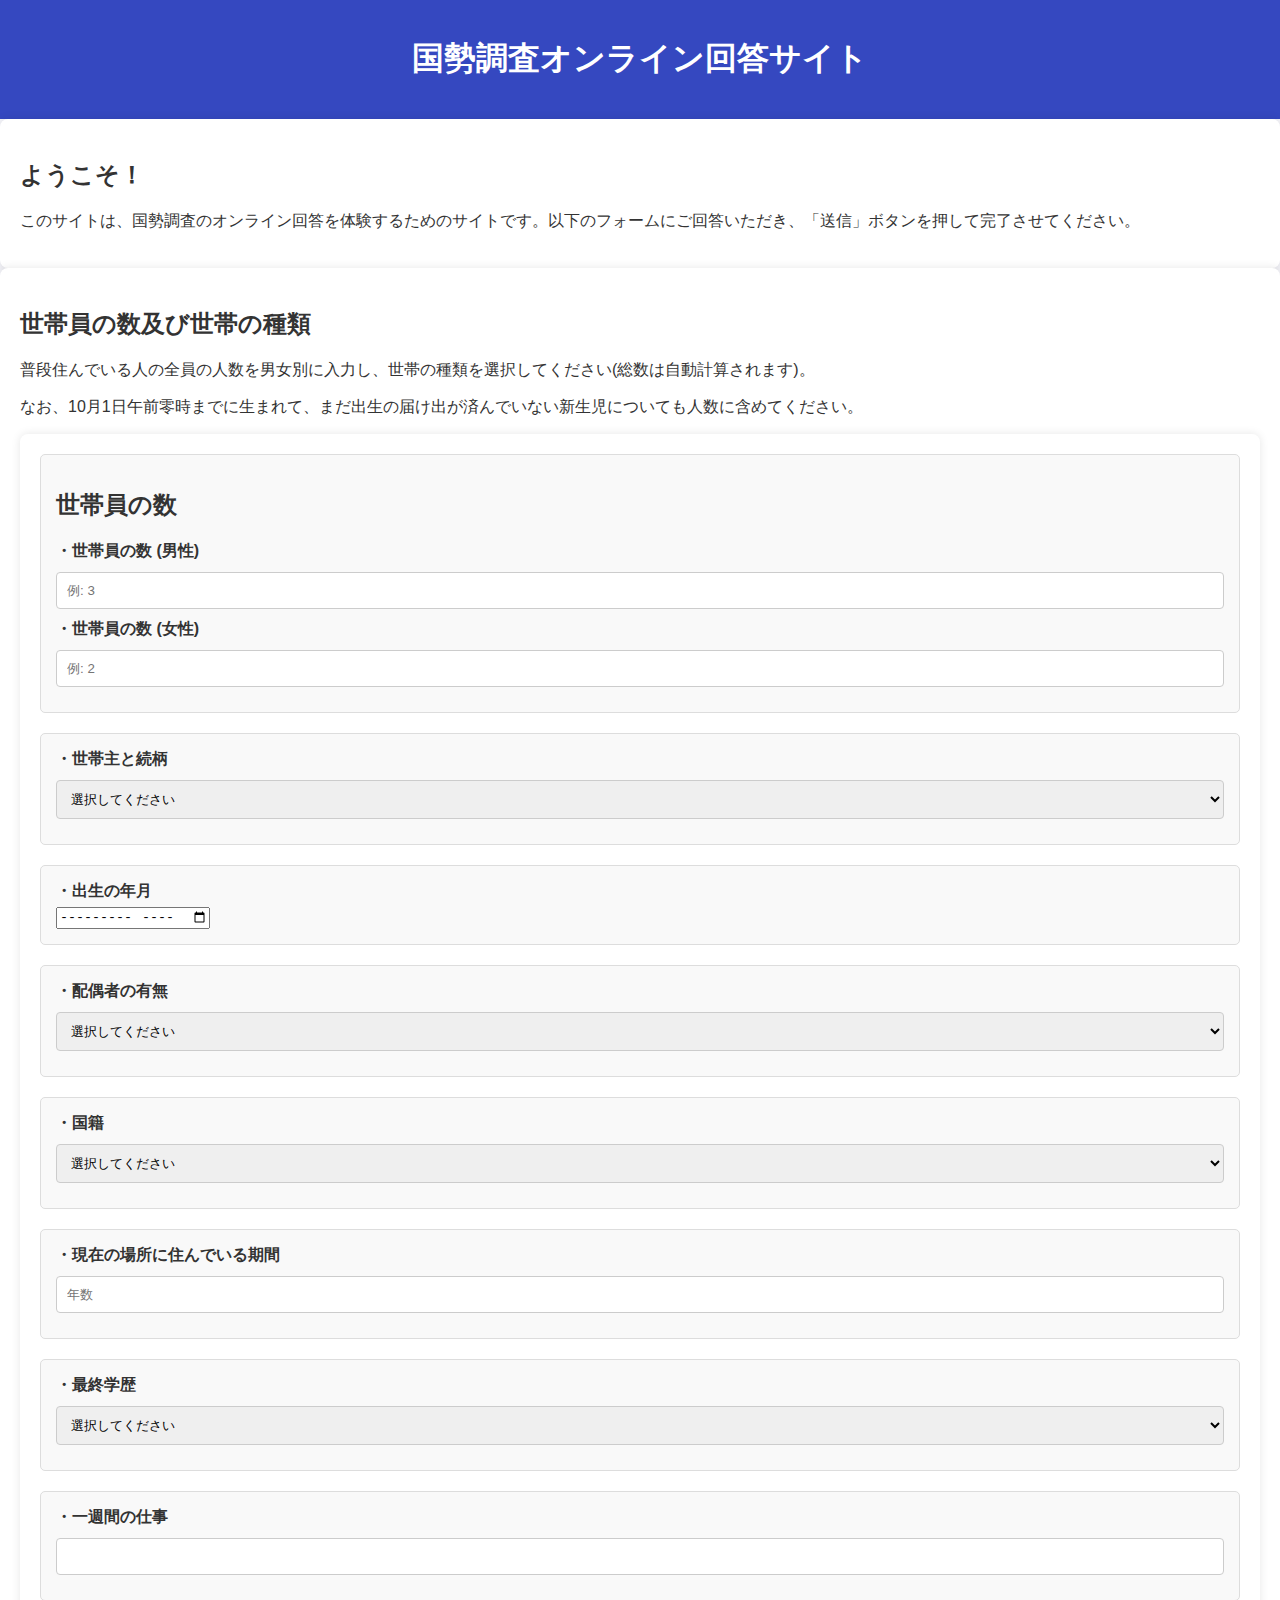
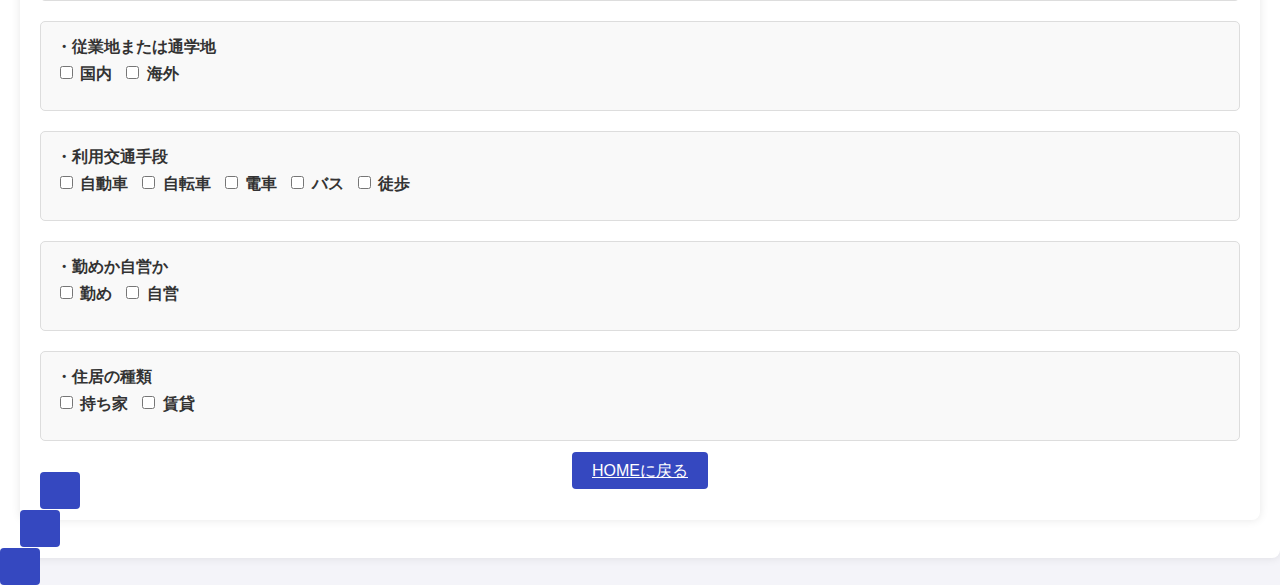
<file: mogi.HTML>
<!DOCTYPE html>
<html lang="ja">
<head>
    <meta charset="UTF-8">
    <meta name="viewport" content="width=device-width, initial-scale=1.0">
    <title>国勢調査オンライン回答チュートリアル</title>
    <style>
        body {
            font-family: Arial, sans-serif;
            margin: 0;
            padding: 0;
            background-color: #f4f4f9;
            color: #333;
        }
        header {
            background-color: #3548c0;
            color: white;
            text-align: center;
            padding: 1em;
        }
        nav {
            text-align: center;
            margin: 1em;
        }
        
        main {
            max-width: auto;
            margin: auto;
            padding: 20px;
            background-color: white;
            border-radius: 8px;
            box-shadow: 0 0 10px rgba(0,0,0,0.1);
        }
        .container {
            max-width: auto;
            margin: auto;
            padding: 20px;
            background-color: white;
            border-radius: 8px;
            box-shadow: 0 0 10px rgba(0,0,0,0.1);
        }
        .field-group {
            margin-bottom: 20px;
            padding: 15px;
            background-color: #f9f9f9;
            border: 1px solid #ddd;
            border-radius: 5px;
        }

        .field-group label {
            display: block;
            font-weight: bold;
            color: #333;
            margin-bottom: 5px;
        }

        .field-group input[type="number"], .field-group input[type="text"], .field-group select {
            width: 100%;
            padding: 10px;
            border: 1px solid #ccc;
            border-radius: 4px;
            margin-top: 5px;
            margin-bottom: 10px;
            box-sizing: border-box;
        }

        .checkbox-group {
            display: flex;
            flex-wrap: wrap;
        }
        .checkbox-group label {
            margin-right: 10px;
            margin-bottom: 10px;
        }
        .button {
            background-color: #3548c0;
            color: white;
            padding: 10px 20px;
            border: none;
            border-radius: 4px;
            cursor: pointer;
            font-size: 1em;
        }
        .button:hover {
            background-color: #3548c0;
        }
        .center {
            text-align: center;
        }
        .button-container {
            text-align: center;
            margin-top: 20px;
        }
    </style>
</head>
<body>

<header>
    <h1>国勢調査オンライン回答サイト</h1>
</header>

<main id="home">
    <h2>ようこそ！</h2>
    <p>このサイトは、国勢調査のオンライン回答を体験するためのサイトです。以下のフォームにご回答いただき、「送信」ボタンを押して完了させてください。</p>
</main>

<main id="form">
    <h2>世帯員の数及び世帯の種類</h2>
    <p>普段住んでいる人の全員の人数を男女別に入力し、世帯の種類を選択してください(総数は自動計算されます)。</p>
    <p>なお、10月1日午前零時までに生まれて、まだ出生の届け出が済んでいない新生児についても人数に含めてください。</p>
    <div class="container">
        <div class="field-group">
            <h2>世帯員の数</h2>
            <label for="num_male">・世帯員の数 (男性)</label>
            <input type="number" id="num_male" name="num_male" min="0" placeholder="例: 3"  required>
            <label for="num_female">・世帯員の数 (女性)</label>
            <input type="number" id="num_female" name="num_female" min="0" placeholder="例: 2"  required>
        </div>

        <div class="field-group">
            <label for="head_relation">・世帯主と続柄</label>
            <select id="head_relation" name="head_relation" required>
                <option value="">選択してください</option>
                <option value="本人">本人</option>
                <option value="配偶者">配偶者</option>
                <option value="子">子</option>
                <option value="親">親</option>
                <option value="その他">その他</option>
            </select>
        </div>

        <div class="field-group">
            <label for="birthdate">・出生の年月</label>
            <input type="month" id="birthdate" name="birthdate" required>
        </div>

        <div class="field-group">
            <label for="marital_status">・配偶者の有無</label>
            <select id="marital_status" name="marital_status" required>
                <option value="">選択してください</option>
                <option value="あり">あり</option>
                <option value="なし">なし</option>
            </select>
        </div>

        <div class="field-group">
            <label for="nationality">・国籍</label>
            <select id="nationality" name="nationality" required>
                <option value="">選択してください</option>
                <option value="日本">日本</option>
                <option value="その他">その他</option>
            </select>
        </div>

        <div class="field-group">
            <label for="residence_duration">・現在の場所に住んでいる期間</label>
            <input type="number" id="residence_duration" name="residence_duration" min="0" placeholder="年数" required>
        </div>

        <div class="field-group">
            <label for="education">・最終学歴</label>
            <select id="education" name="education" required>
                <option value="">選択してください</option>
                <option value="中学卒">中学卒</option>
                <option value="高校卒">高校卒</option>
                <option value="大学卒">大学卒</option>
                <option value="その他">その他</option>
            </select>
        </div>

        <div class="field-group">
            <label for="work">・一週間の仕事</label>
            <input type="text" id="work" name="work" required>
        </div>

        <div class="field-group">
            <label>・従業地または通学地</label>
            <div class="checkbox-group">
                <label><input type="checkbox" name="location" value="国内"> 国内</label>
                <label><input type="checkbox" name="location" value="海外"> 海外</label>
            </div>
        </div>

        <div class="field-group">
            <label>・利用交通手段</label>
            <div class="checkbox-group">
                <label><input type="checkbox" name="transport" value="自動車"> 自動車</label>
                <label><input type="checkbox" name="transport" value="自転車"> 自転車</label>
                <label><input type="checkbox" name="transport" value="電車"> 電車</label>
                <label><input type="checkbox" name="transport" value="バス"> バス</label>
                <label><input type="checkbox" name="transport" value="徒歩"> 徒歩</label>
            </div>
        </div>

        <div class="field-group">
            <label>・勤めか自営か</label>
            <div class="checkbox-group">
                <label><input type="checkbox" name="work_type" value="勤め"> 勤め</label>
                <label><input type="checkbox" name="work_type" value="自営"> 自営</label>
            </div>
        </div>

        <div class="field-group">
            <label>・住居の種類</label>
            <div class="checkbox-group">
                <label><input type="checkbox" name="residence_type" value="持ち家"> 持ち家</label>
                <label><input type="checkbox" name="residence_type" value="賃貸"> 賃貸</label>
            </div>
        </div>

        <div class="center">
            <a href="index.html" class="button">HOMEに戻る
        </div>
    </div>
</main>
</file>
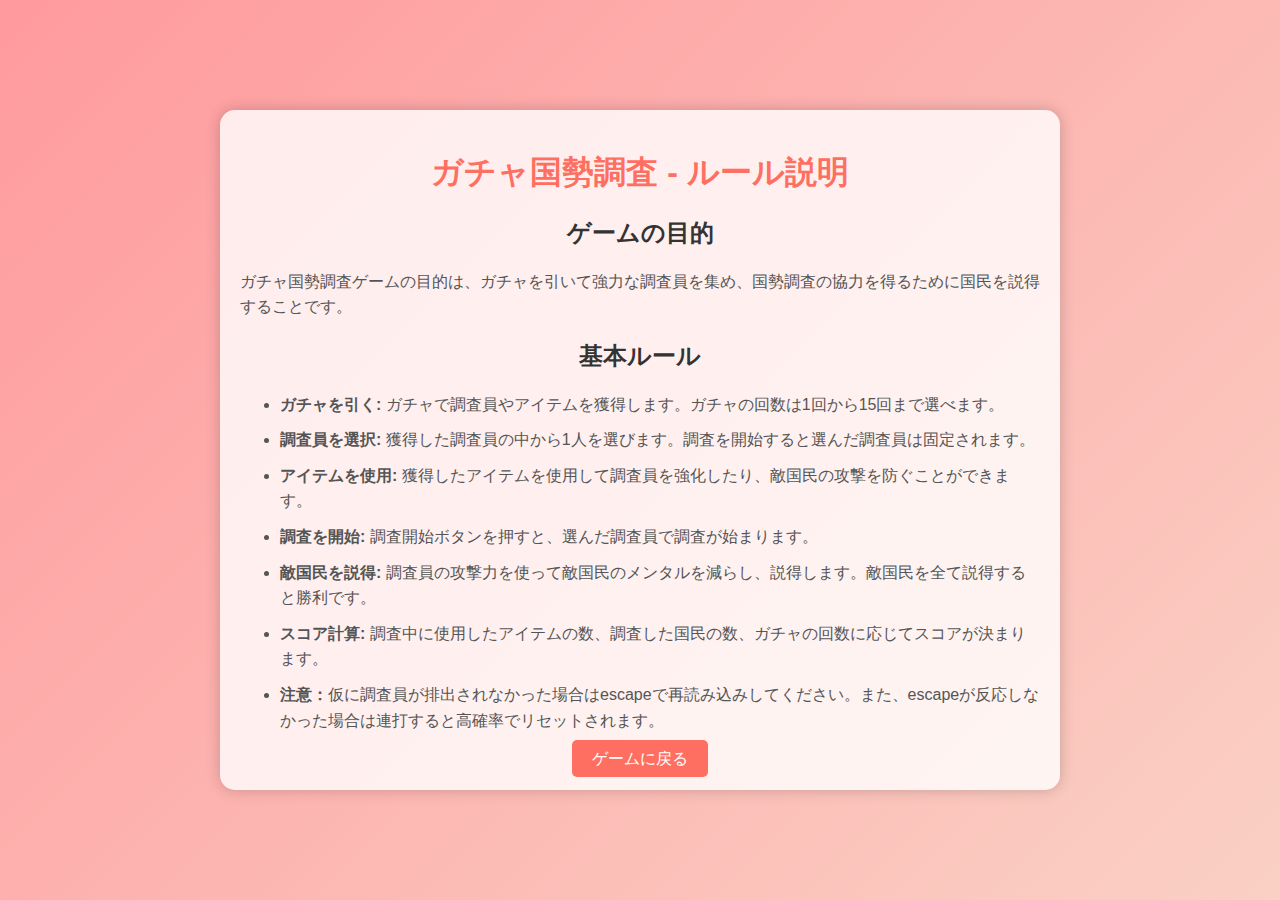
<file: PDr.html>
<!DOCTYPE html>
<html lang="ja">
<head>
    <meta charset="UTF-8">
    <title>ガチャ国勢調査 - ルール説明</title>
    <style>
        body { 
            display: flex; 
            justify-content: center; 
            align-items: center; 
            flex-direction: column; 
            min-height: 100vh; 
            margin: 0; 
            font-family: Arial, sans-serif; 
            background: linear-gradient(135deg, #ff9a9e 0%, #fad0c4 100%);
        }
        .container { 
            text-align: center; 
            background: rgba(255, 255, 255, 0.8); 
            padding: 20px; 
            border-radius: 15px; 
            box-shadow: 0 0 15px rgba(0, 0, 0, 0.2); 
            max-width: 800px; 
            margin: 20px;
        }
        h1 { 
            color: #ff6f61; 
        }
        h2 { 
            color: #333; 
        }
        p { 
            color: #555; 
            line-height: 1.6; 
            text-align: left;
        }
        ul { 
            text-align: left; 
            color: #555; 
            line-height: 1.6; 
        }
        li { 
            margin-bottom: 10px; 
        }
        .back-button {
            background-color: #ff6f61;
            color: white;
            padding: 10px 20px;
            border: none;
            border-radius: 5px;
            text-decoration: none;
            font-size: 16px;
            transition: background 0.3s;
        }
        .back-button:hover {
            background-color: #ff3b3b;
        }
    </style>
</head>
<body>
    <div class="container">
        <h1>ガチャ国勢調査 - ルール説明</h1>
        <h2>ゲームの目的</h2>
        <p>ガチャ国勢調査ゲームの目的は、ガチャを引いて強力な調査員を集め、国勢調査の協力を得るために国民を説得することです。</p>
        
        <h2>基本ルール</h2>
        <ul>
            <li><strong>ガチャを引く:</strong> ガチャで調査員やアイテムを獲得します。ガチャの回数は1回から15回まで選べます。</li>
            <li><strong>調査員を選択:</strong> 獲得した調査員の中から1人を選びます。調査を開始すると選んだ調査員は固定されます。</li>
            <li><strong>アイテムを使用:</strong> 獲得したアイテムを使用して調査員を強化したり、敵国民の攻撃を防ぐことができます。</li>
            <li><strong>調査を開始:</strong> 調査開始ボタンを押すと、選んだ調査員で調査が始まります。</li>
            <li><strong>敵国民を説得:</strong> 調査員の攻撃力を使って敵国民のメンタルを減らし、説得します。敵国民を全て説得すると勝利です。</li>
            <li><strong>スコア計算:</strong> 調査中に使用したアイテムの数、調査した国民の数、ガチャの回数に応じてスコアが決まります。</li>
            <li><strong>注意：</strong>仮に調査員が排出されなかった場合はescapeで再読み込みしてください。また、escapeが反応しなかった場合は連打すると高確率でリセットされます。</li>
        </ul>
        
        <a href="gatya.html" class="back-button">ゲームに戻る</a>
    </div>
</body>
</html>
</file>
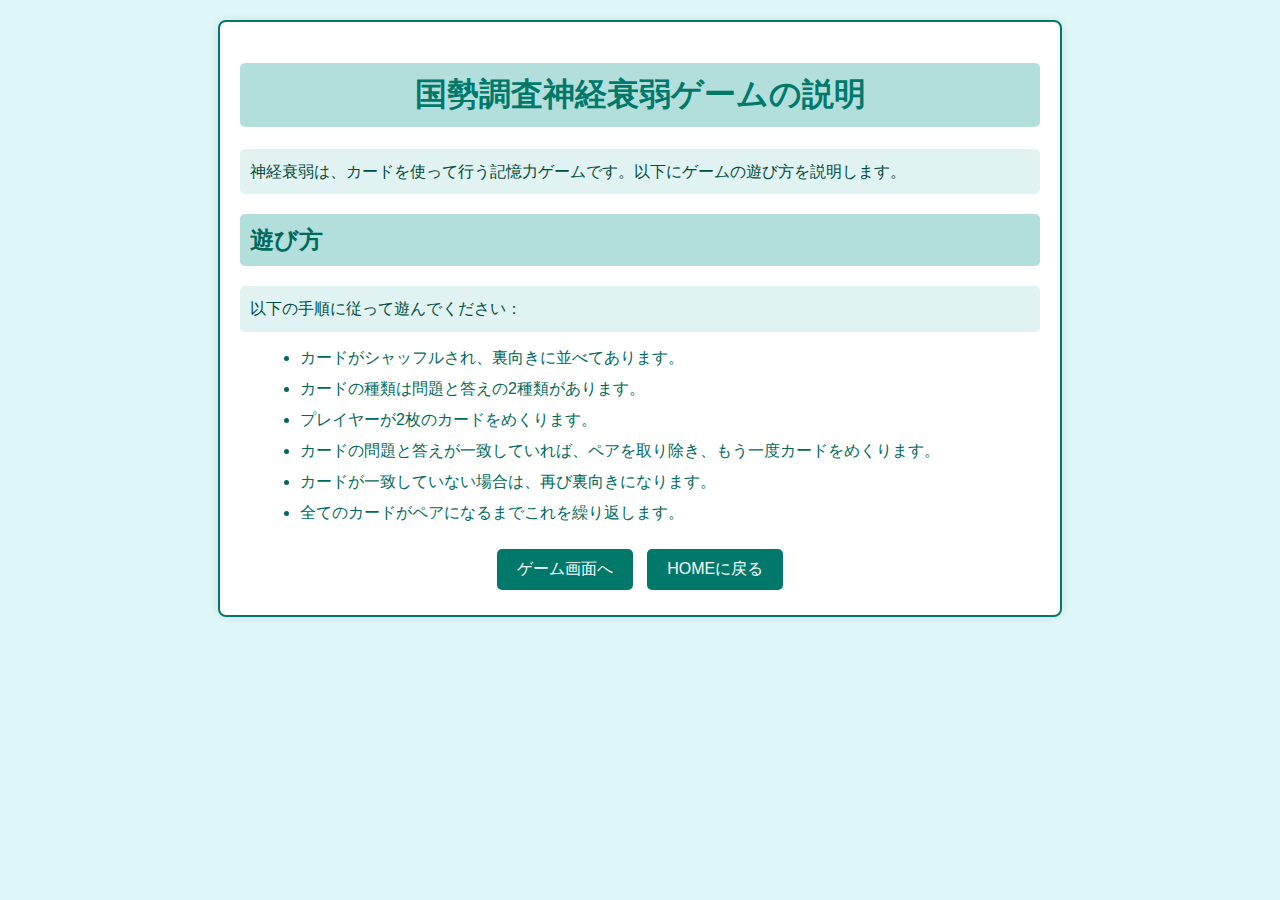
<file: setu.HTML>
<!DOCTYPE html>
<html lang="ja">
    <head>
        <meta charset="UTF-8">
        <title>国勢調査神経衰弱ゲームの説明</title>
        <style>
            body {
                font-family: Arial, sans-serif;
                background-color: #e0f7fa;
                margin: 0;
                padding: 20px;
                color: #004d40;
            }
            .container {
                max-width: 800px;
                margin: 0 auto;
                background-color: #ffffff;
                padding: 20px;
                border-radius: 8px;
                box-shadow: 0 0 10px rgba(0,0,0,0.1);
                border: 2px solid #00796b;
            }
            h1 {
                text-align: center;
                color: #00796b;
                font-size: 2em;
                background-color: #b2dfdb;
                padding: 10px;
                border-radius: 5px;
            }
            p {
                line-height: 1.6;
                color: #004d40;
                background-color: #e0f2f1;
                padding: 10px;
                border-radius: 5px;
            }
            ul {
                margin-left: 20px;
            }
            ul li {
                margin: 10px 0;
                color: #00695c;
            }
            h2 {
                color: #00695c;
                background-color: #b2dfdb;
                padding: 10px;
                border-radius: 5px;
            }
            .button-container {
                text-align: center;
                margin-top: 20px;
            }
            .btn {
                background-color: #00796b;
                color: #ffffff;
                padding: 10px 20px;
                border: none;
                border-radius: 5px;
                text-decoration: none;
                font-size: 16px;
                cursor: pointer;
                display: inline-block;
                margin: 5px; /* ボタン間のスペースを追加 */
            }
            .btn:hover {
                background-color: #004d40;
            }
        </style>
    </head>
    <body>
        <div class="container">
            <h1>国勢調査神経衰弱ゲームの説明</h1>
            <p>神経衰弱は、カードを使って行う記憶力ゲームです。以下にゲームの遊び方を説明します。</p>
            <h2>遊び方</h2>
            <p>以下の手順に従って遊んでください：</p>
            <ul>
                <li>カードがシャッフルされ、裏向きに並べてあります。</li>
                <li>カードの種類は問題と答えの2種類があります。</li>
                <li>プレイヤーが2枚のカードをめくります。</li>
                <li>カードの問題と答えが一致していれば、ペアを取り除き、もう一度カードをめくります。</li>
                <li>カードが一致していない場合は、再び裏向きになります。</li>
                <li>全てのカードがペアになるまでこれを繰り返します。</li>
            </ul>
            <div class="button-container">
                <a href="shin.HTML" class="btn">ゲーム画面へ</a>
                <a href="index.html" class="btn">HOMEに戻る</a>
            </div>
        </div>
    </body>
</html>
</file>
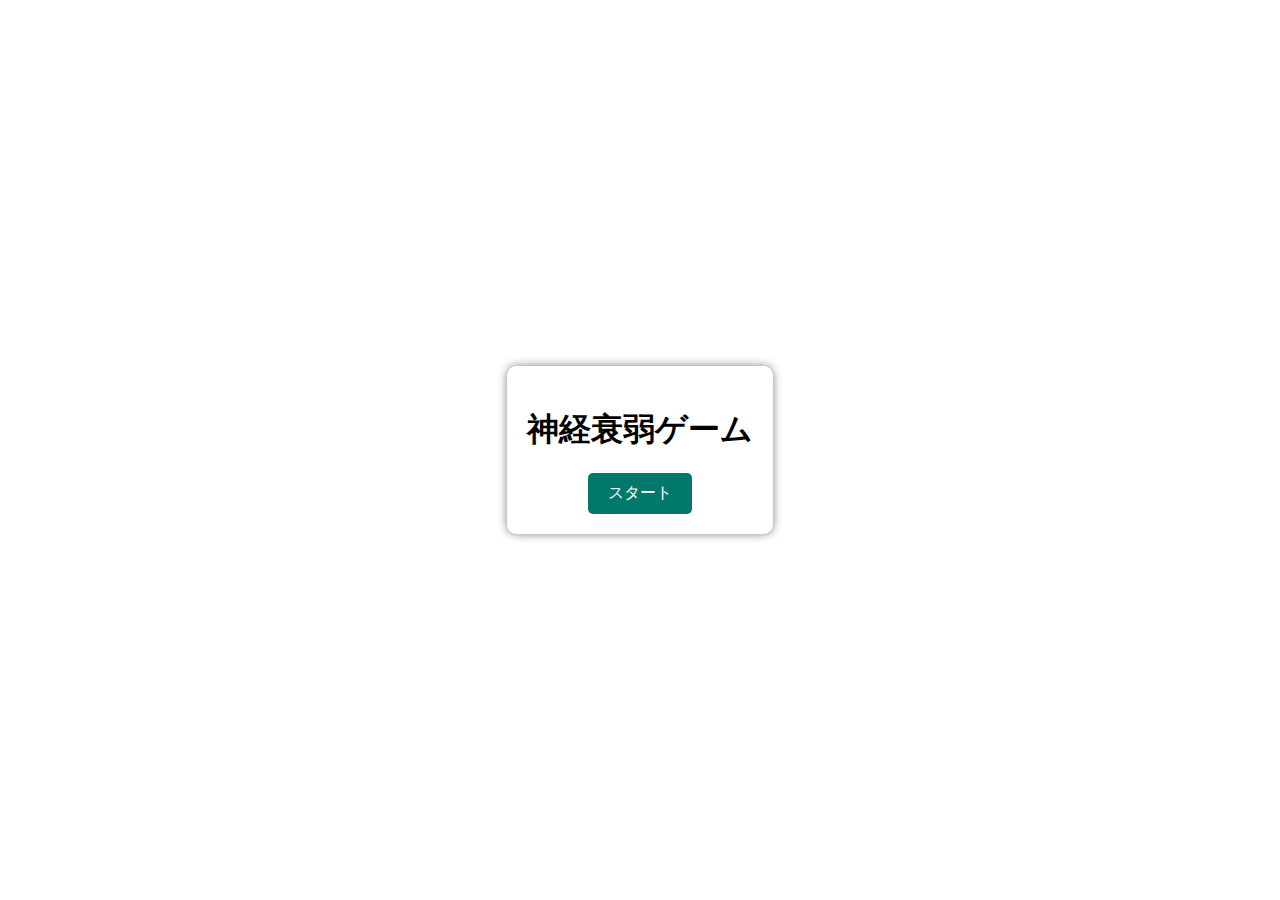
<file: shin.HTML>
<!DOCTYPE html>
<html>
    <head>
        <meta charset="UTF-8">
        <title>神経衰弱</title>
        <style>
            body {
                background-image: url('https://user0514.cdnw.net/shared/img/thumb/aig-ai230706388-xl_TP_V.jpg');

                background-size: cover;
                display: flex;
                justify-content: center;
                align-items: center;
                height: 100vh;
                flex-direction: column;
                margin: 0;
            }
            .hidden {
                display: none;
            }
            #start-screen, #game-screen {
                background-color: rgba(255, 255, 255, 0.8);
                border-radius: 10px;
                padding: 20px;
                box-shadow: 0 0 10px rgba(0,0,0,0.5);
                text-align: center;
            }
            td.card {
                width: 150px;
                height: 200px;
                border: 1px solid blue;
                border-radius: 10px;
                text-align: center;
                font-size: 10px;
                background-color: white;
                box-shadow: rgb(128, 128, 128) 5px 5px;
            }
            td.back {
                background-image: url("https://blogger.googleusercontent.com/img/b/R29vZ2xl/AVvXsEhUCE0FkJ5HUq_NFpqPB9GCMfqxgsOtEptXJCdlHe8ES8HkwGRfe5U3hQZoR_4RqFn-u2BYwNc9jUOHtgI0uUEAEjQsD3TZFzH-8fJHlEk29YHHkUe0oOSC4E9wUefe0c2BA88eORbO8ylj/s400/card_back.png");
                background-size: 150px 200px;
            }
            button {
                background-color: #00796b;
                color: white;
                border: none;
                padding: 10px 20px;
                border-radius: 5px;
                font-size: 16px;
                cursor: pointer;
            }
            button:hover {
                background-color: #004d40;
            }
        </style>
        <script>
            "use strict";
            function startGame() {
                document.getElementById("start-screen").classList.add("hidden");
                document.getElementById("game-screen").classList.remove("hidden");
                init();
            }
            
            Array.prototype.shuffle = function() {
                let i = this.length;
                while (i) {
                    let j = Math.floor(Math.random() * i);
                    let t = this[--i];
                    this[i] = this[j];
                    this[j] = t;
                }
                return this;
            };
            let timer = NaN;
            let flipTimer = NaN;
            let score = 0;
            let prevCard = null;
            let startTime = null;

            function init() {
                score = 0;
                prevCard = null;
                startTime = new Date();
                clearInterval(timer);
                document.getElementById("time").textContent = "180";
                const table = document.getElementById("table");
                table.innerHTML = "";

                let cards = [
                    { number: 1, char: '国勢調査は通常、何年ごとに実施されますか？'}, { number: 1, char: '5年' },
                    { number: 2, char: '国勢調査で主に調べられる情報はどれですか？' }, { number: 2, char: '人口と年齢' },
                    { number: 3, char: '国勢調査は、どのような目的で使われることが多いですか？' }, { number: 3, char: '政府予算配分や政策立案' },
                    { number: 4, char: '国勢調査で使用されるアンケートは、どのように回収されますか？' }, { number: 4, char: '郵便やインターネット' },
                    { number: 5, char: '国勢調査では、尋ねられない項目は何ですか？' }, { number: 5, char: '宗教' }
                ];
                cards.shuffle();
                for (let i = 0; i < 2; i++) {
                    let tr = document.createElement("tr");
                    for (let j = 0; j < 5; j++) {
                        let td = document.createElement("td");
                        td.className = "card back";
                        td.number = cards[i * 5 + j].number;
                        td.char = cards[i * 5 + j].char;
                        td.onclick = flip;
                        tr.appendChild(td);
                    }
                    table.appendChild(tr);
                }
                timer = setInterval(tick, 1000);
                setTimeout(timeUp, 180000);  // 3分（180秒）後にタイムアップ
            }

            function tick() {
                let now = new Date();
                let elapsed = Math.floor((now.getTime() - startTime.getTime()) / 1000);
                let remaining = 180 - elapsed;
                document.getElementById("time").textContent = remaining >= 0 ? remaining : 0;
            }

            function flip(e) {
                let src = e.target;
                if (flipTimer || src.textContent !== "") {
                    return;
                }
                let num = src.number;
                let char = src.char;
                src.className = "card";
                src.textContent = char;
                if (prevCard === null) {
                    prevCard = src;
                    return;
                }
                if (prevCard.number === num) {
                    score++;
                    if (score === 5) {
                        clearInterval(timer);
                        setTimeout(function() {
                            alert("ゲームクリア！");
                            window.location.href = "setu.HTML"; // 成功ページにリダイレクト
                        }, 100);
                    }
                    prevCard = null;
                    clearTimeout(flipTimer);
                } else {
                    flipTimer = setTimeout(function() {
                        src.className = "card back";
                        src.textContent = "";
                        prevCard.className = "card back";
                        prevCard.textContent = "";
                        prevCard = null;
                        flipTimer = NaN;
                    }, 1000);
                }
            }

            function timeUp() {
                clearInterval(timer);
                alert("ゲーム失敗！もう一度挑戦してね！");
                window.location.href = "setu.HTML"; // 失敗ページにリダイレクト
            }
        </script>
    </head>
    <body>
        <!-- スタート画面 -->
        <div id="start-screen">
            <h1>神経衰弱ゲーム</h1>
            <button onclick="startGame()">スタート</button>
        </div>
        <!-- ゲーム画面 -->
        <div id="game-screen" class="hidden">
            <table id="table"></table>
            <h2>残り時間: <span id="time">180</span>秒</h2>
        </div>
    </body>
</html>
</file>
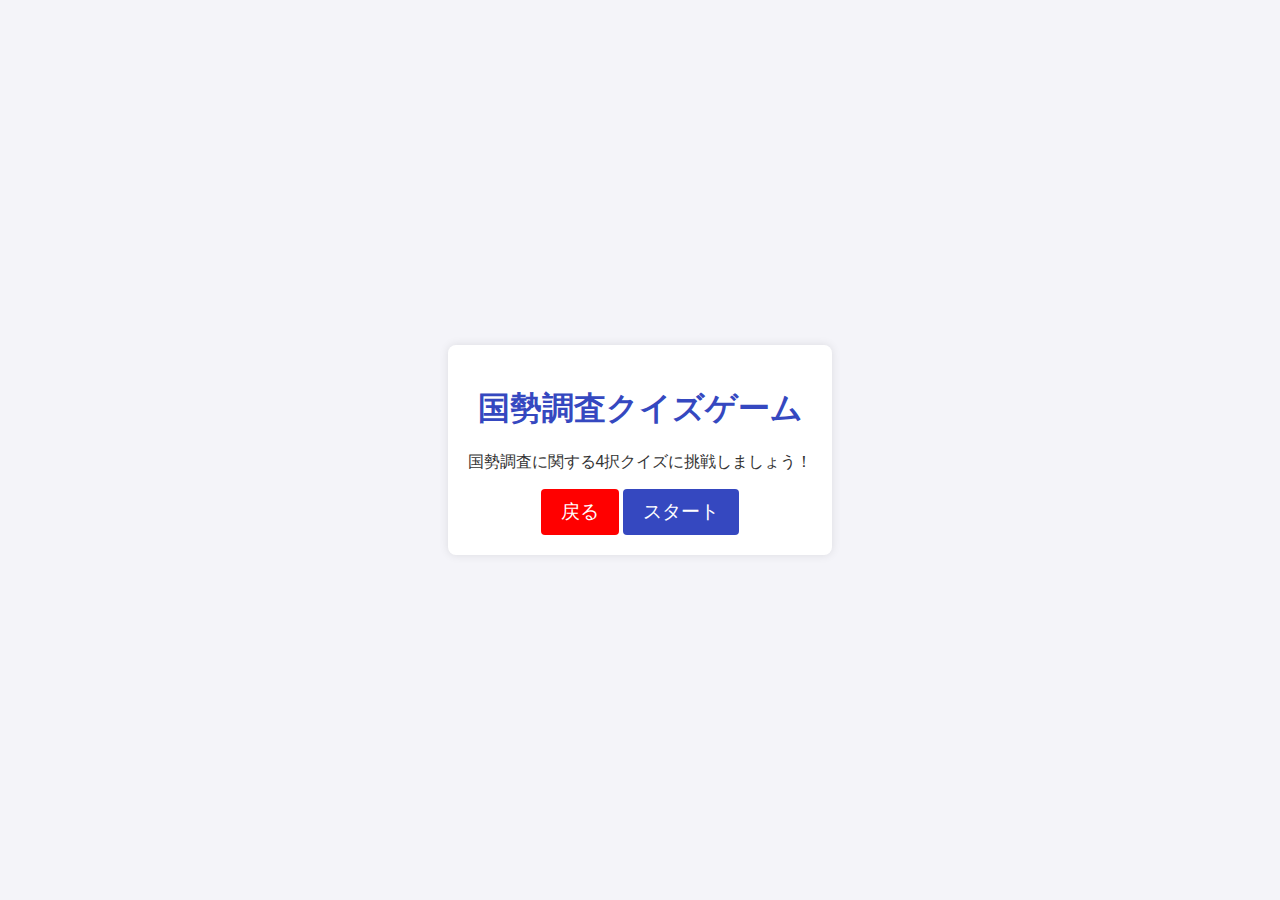
<file: start.HTML>
<!DOCTYPE html>
<html lang="ja">
<head>
    <meta charset="UTF-8">
    <meta name="viewport" content="width=device-width, initial-scale=1.0">
    <title>国勢調査クイズゲーム</title>
    <style>
        body {
            font-family: Arial, sans-serif;
            background-color: #f4f4f9;
            color: #333;
            margin: 0;
            padding: 0;
            display: flex;
            justify-content: center;
            align-items: center;
            height: 100vh;
        }
        .container {
            background-color: white;
            padding: 20px;
            border-radius: 8px;
            box-shadow: 0 0 10px rgba(0,0,0,0.1);
            text-align: center;
        }
        h1 {
            color: #3548c0;
        }
        .back-button {
            background-color:red;
            color: white;
            padding: 10px 20px;
            border: none;
            border-radius: 4px;
            cursor: pointer;
            font-size: 1.2em;
        }
        .back-button:hover {
            background-color: red;
        }
        .start-button {
            background-color: #3548c0;
            color: white;
            padding: 10px 20px;
            border: none;
            border-radius: 4px;
            cursor: pointer;
            font-size: 1.2em;
        }
        .start-button:hover {
            background-color: #2e3b90;
        }
    </style>
</head>
<body>
    <div class="container">
        <h1>国勢調査クイズゲーム</h1>
        <p>国勢調査に関する4択クイズに挑戦しましょう！</p>
        <button class="back-button" onclick="backhome()">戻る</button>
        <button class="start-button" onclick="startQuiz()">スタート</button>
    </div>

    <script>
        function startQuiz() {
            window.location.href = "kuizu.HTML";
        }
        function backhome(){
            window.location.href = "index.html";
        }
    </script>
</body>
</html>
</file>
